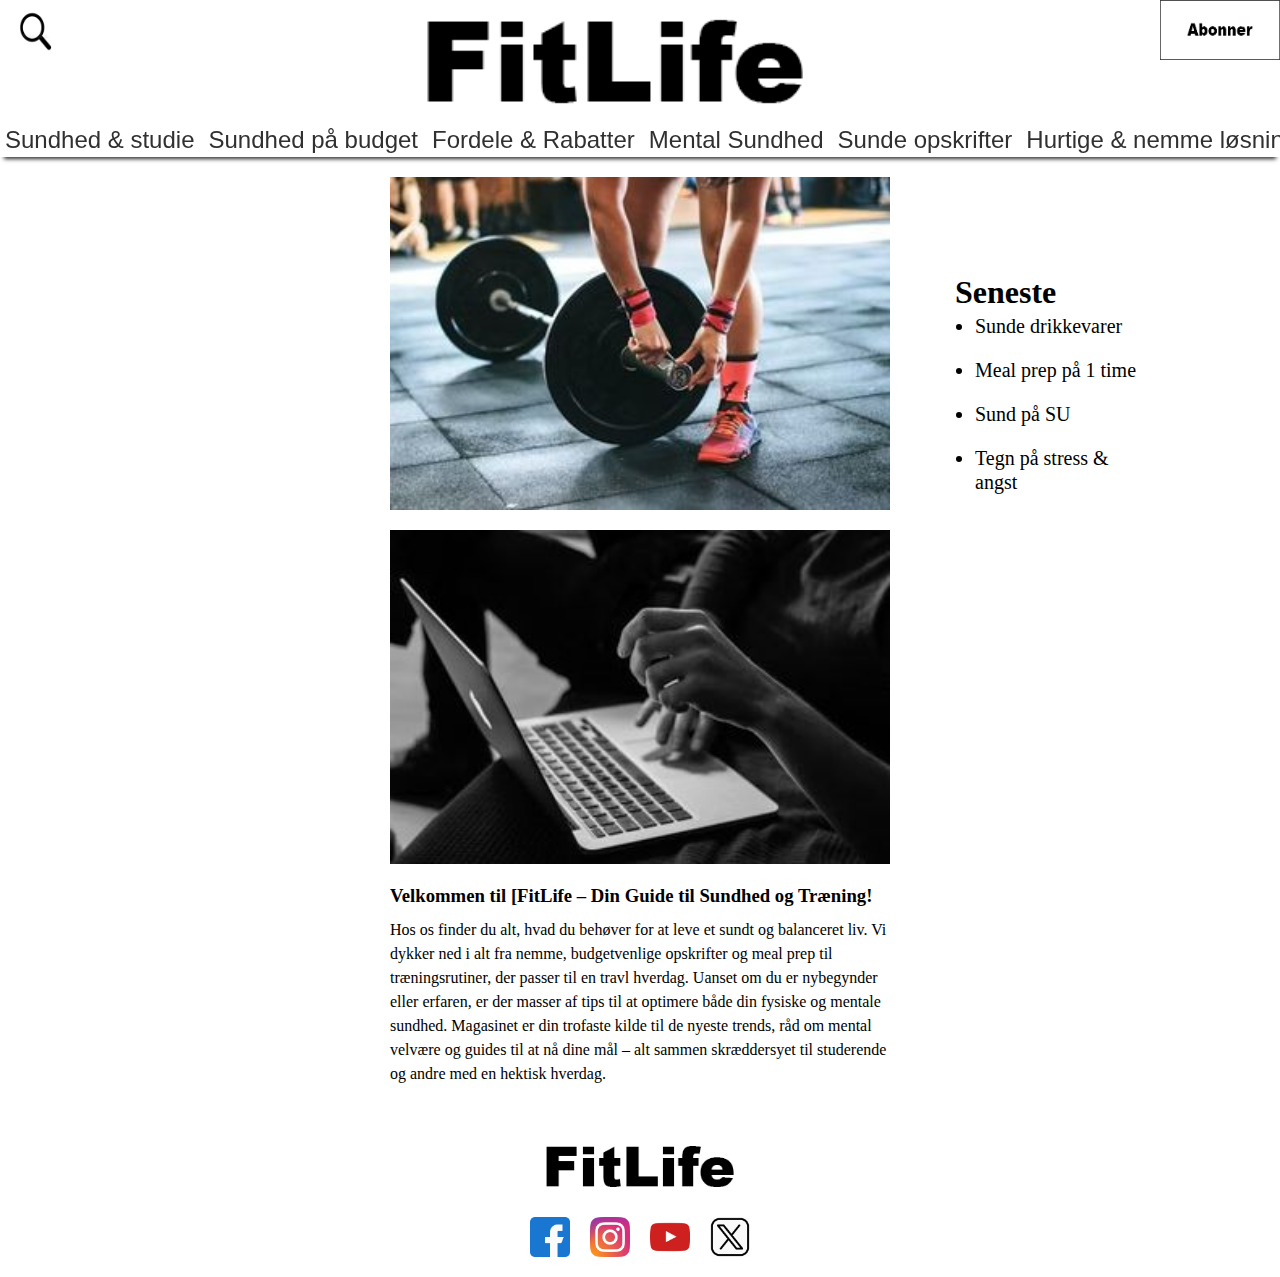
<file: index.html>
<!DOCTYPE html>
<html lang="en">
<head>
    <meta charset="UTF-8">
    <meta name="viewport" content="width=device-width, initial-scale=1.0">
    <title>Fitlife</title>
    <link rel="stylesheet" href="css/style.css">
</head>
<body>
    <header>
        <article class="header-container">
<img src="img/searchbar.png" alt="searchbar-billede" class="searchbar">
<img src="img/fitlife-rigtig.png" alt="logo-billede" class="fitlife-logo">
<img src="img/abonner.png" alt="logo-abonner" class="abonner">
        </article>
    </header>
    <nav class="navbar">
        <article class="container">
            <ul>
                <li><a href="#">Sundhed & studie</a>
                    <article class="dropdown-content">
                        <ul>
                            <li><a href="#">Priotering af sundhed i en travl hverdag</a></li>
                            <li><a href="#">Hvordan motion kan forbedre din studiekvalitet</a></li>
                            <li><a href="#">Sunde snacks til studerende</a></li>
                            <li><a href="#">Hvordan søvn kan forbedre dit studie</a></li>
                            <li><a href="#">Studieteknikker til at reducere stress</a></li>
                        </ul>
                    </article>
                </li>
                <li><a href="#">Sundhed på budget</a>
                    <article class="dropdown-content">
                        <ul>
                            <li><a href="#">Gratis træning</a></li>
                            <li><a href="#">Budgetvenlig madplan</a></li>
                            <li><a href="#">Sunde fødevarer på budget</a></li>
                            <li><a href="#">Sund på SU</a></li>
                            <li><a href="#">Billigt udstyr til hjemmetræning</a></li>
                        </ul>
                    </article>
                </li>
                <li><a href="#">Fordele & Rabatter</a>
                    <article class="dropdown-content">
                        <ul>
                            <li><a href="#">Fordelsprogrammer</a></li>
                            <li><a href="#">Spar penge på personlig træner</a></li>
                            <li><a href="#">Medlemsrabatter til fitnesscentre</a></li>
                            <li><a href="#">Tilbud på måltidskasser</a></li>
                            <li><a href="#">Rabat på gruppetræning</a></li>
                        </ul>
                    </article>
                </li>
                <li><a href="#">Mental Sundhed</a>
                    <article class="dropdown-content">
                        <ul>
                            <li><a href="#">Sunde vaner for dit mentale helbred</a></li>
                            <li><a href="#">Fødevarer der forbedre dit humør</a></li>
                            <li><a href="#">Tegn på stress & angst</a></li>
                            <li><a href="#">Tips til bedre søvn</a></li>
                            <li><a href="#">Fysisk aktivitet som mental helbredelse</a></li>
                        </ul>
                    </article>
                </li>
                <li><a href="#">Sunde opskrifter</a>
                    <article class="dropdown-content">
                        <ul>
                            <li><a href="/drikkevarer.html">Sunde drikkevarer</a></li>
                            <li><a href="#">Bageopskrifter</a></li>
                            <li><a href="#">Sunde frokostmuligheder</a></li>
                            <li><a href="#">Sund morgenmad</a></li>
                        </ul>
                    </article>
                </li>
                <li><a href="#">Hurtige & nemme løsninger</a>
                    <article class="dropdown-content">
                        <ul>
                            <li><a href="#">Afstress på få minutter</a></li>
                            <li><a href="#">Spar tid i fitnesscentret</a></li>
                            <li><a href="/mealprep.html">Mealprep på 1 time</a></li>
                            <li><a href="#">Sunde måltider på 10 minutter</a></li>
                            <li><a href="#">5 minutter træningsrutiner</a></li>
                            <li><a href="#">Opskrifter som alle kan lave</a></li>
                        </ul>
                    </article>
                </li>
                <li><a href="#">Træningsøvelser</a>
                    <article class="dropdown-content">
                        <ul>
                            <li><a href="#">Bedste øvelser til benene</a></li>
                            <li><a href="#">Konditionstræning</a></li>
                            <li><a href="#">Effektive helkropsøvelser</a></li>
                            <li><a href="#">Udstrækning og restituion</a></li>
                            <li><a href="#">Træningsøvelser for begyndere</a></li>
                            <li><a href="#">Smidighed & fleksibilitet</a></li>
                        </ul>
                    </article>
                </li>
                <li><a href="#">Kontakt</a>
                    <article class="dropdown-content">
                        <ul>
                            <li><a href="#">Kontakt os</a></li>
                        </ul>
                    </article>
                </li>
            </ul>
        </article>
    </nav>
    
   
<main>
    
    <img src="img/træning-forside.jpg" class="forside-billede" alt="Forside Billede">

    <article class="seneste">
        <h2>Seneste</h2>
        <ul>
            <li><a href="drikkevarer.html">Sunde drikkevarer</a></li>
            <li><a href="mealprep.html">Meal prep på 1 time</a></li>
            <li><a href="#">Sund på SU</a></li>
            <li><a href="#">Tegn på stress & angst</a></li>
        </ul>
    </article>


<img src="img/studerer-sorthvid.jpg" class="forside-billede" alt="bærbar-billede">
<article class="text-container">
    <h3>Velkommen til [FitLife – Din Guide til Sundhed og Træning!</h3>
    <p>
        Hos os finder du alt, hvad du behøver for at leve et sundt og balanceret liv. Vi dykker ned i alt fra nemme,
        budgetvenlige opskrifter og meal prep til træningsrutiner, der passer til en travl hverdag. Uanset om du er nybegynder
        eller erfaren, er der masser af tips til at optimere både din fysiske og mentale sundhed. Magasinet er din trofaste
        kilde til de nyeste trends, råd om mental velvære og guides til at nå dine mål – alt sammen skræddersyet til studerende
        og andre med en hektisk hverdag.
    </p>
</article>

    
</main>

<footer>
    <article class="footer-container">
        <img src="img/fitlife-rigtig.png" alt="Fitlife logo" class="fitlife-logo-footer">
        <article class="footer-social-icons">
            <img src="img/facebook-logo.gif" alt="facebook logo" class="facebook-logo">
            <img src="img/instagram-logo.gif" alt="instagram logo" class="instagram-logo">
            <img src="img/youtube-logo.gif" alt="youtube logo" class="youtube-logo">
            <img src="img/twitter-logo.gif" alt="twitter logo" class="twitter-logo">
        </article>
    </article>
</footer>
</body>
</html>
</file>
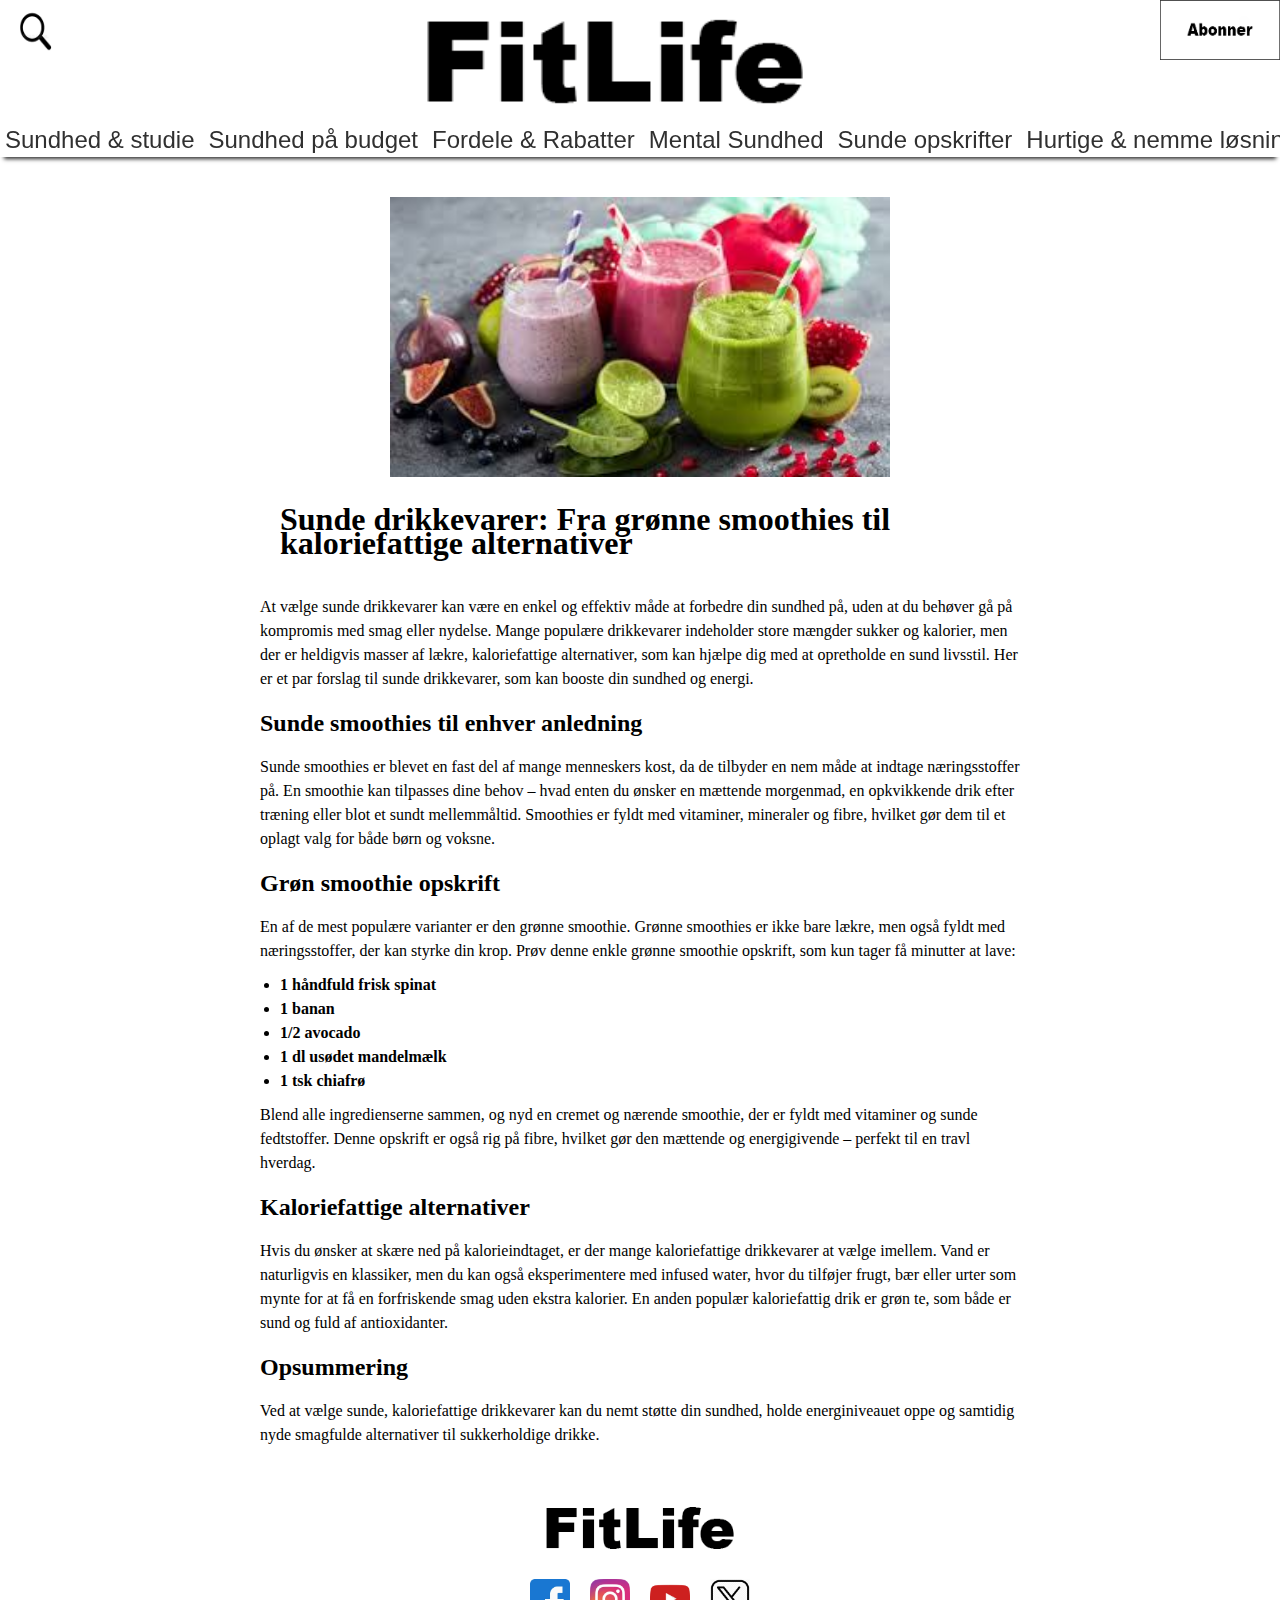
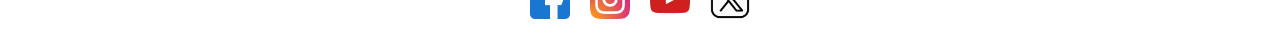
<file: drikkevarer.html>
<!DOCTYPE html>
<html lang="en">
<head>
    <meta charset="UTF-8">
    <meta name="viewport" content="width=device-width, initial-scale=1.0">
    <title>Sunde drikkevarer</title>
    <link rel="stylesheet" href="/css/style.css">
</head>
<body>
<header>
    <article class="header-container">
        <img src="/img/searchbar.png" alt="searchbar-billede" class="searchbar">
        <img src="/img/fitlife-rigtig.png" alt="logo-billede" class="fitlife-logo">
        <img src="/img/abonner.png" alt="logo-abonner" class="abonner">
                </article>
</header>
            <nav class="navbar">
                <article class="container">
                    <ul>
                        <li><a href="#">Sundhed & studie</a>
                            <article class="dropdown-content">
                                <ul>
                                    <li><a href="#">Priotering af sundhed i en travl hverdag</a></li>
                                    <li><a href="#">Hvordan motion kan forbedre din studiekvalitet</a></li>
                                    <li><a href="#">Sunde snacks til studerende</a></li>
                                    <li><a href="#">Hvordan søvn kan forbedre dit studie</a></li>
                                    <li><a href="#">Studieteknikker til at reducere stress</a></li>
                                </ul>
                            </article>
                        </li>
                        <li><a href="#">Sundhed på budget</a>
                            <article class="dropdown-content">
                                <ul>
                                    <li><a href="#">Gratis træning</a></li>
                                    <li><a href="#">Budgetvenlig madplan</a></li>
                                    <li><a href="#">Sunde fødevarer på budget</a></li>
                                    <li><a href="#">Sund på SU</a></li>
                                    <li><a href="#">Billigt udstyr til hjemmetræning</a></li>
                                </ul>
                            </article>
                        </li>
                        <li><a href="#">Fordele & Rabatter</a>
                            <article class="dropdown-content">
                                <ul>
                                    <li><a href="#">Fordelsprogrammer</a></li>
                                    <li><a href="#">Spar penge på personlig træner</a></li>
                                    <li><a href="#">Medlemsrabatter til fitnesscentre</a></li>
                                    <li><a href="#">Tilbud på måltidskasser</a></li>
                                    <li><a href="#">Rabat på gruppetræning</a></li>
                                </ul>
                            </article>
                        </li>
                        <li><a href="#">Mental Sundhed</a>
                            <article class="dropdown-content">
                                <ul>
                                    <li><a href="#">Sunde vaner for dit mentale helbred</a></li>
                                    <li><a href="#">Fødevarer der forbedre dit humør</a></li>
                                    <li><a href="#">Tegn på stress & angst</a></li>
                                    <li><a href="#">Tips til bedre søvn</a></li>
                                    <li><a href="#">Fysisk aktivitet som mental helbredelse</a></li>
                                </ul>
                            </article>
                        </li>
                        <li><a href="#">Sunde opskrifter</a>
                            <article class="dropdown-content">
                                <ul>
                                    <li><a href="drikkevarer.html">Sunde drikkevarer</a></li>
                                    <li><a href="#">Bageopskrifter</a></li>
                                    <li><a href="#">Sunde frokostmuligheder</a></li>
                                    <li><a href="#">Sund morgenmad</a></li>
                                </ul>
                            </article>
                        </li>
                        <li><a href="#">Hurtige & nemme løsninger</a>
                            <article class="dropdown-content">
                                <ul>
                                    <li><a href="#">Afstress på få minutter</a></li>
                                    <li><a href="#">Spar tid i fitnesscentret</a></li>
                                    <li><a href="/mealprep.html">Mealprep på 1 time</a></li>
                                    <li><a href="#">Sunde måltider på 10 minutter</a></li>
                                    <li><a href="#">5 minutter træningsrutiner</a></li>
                                    <li><a href="#">Opskrifter som alle kan lave</a></li>
                                </ul>
                            </article>
                        </li>
                        <li><a href="#">Træningsøvelser</a>
                            <article class="dropdown-content">
                                <ul>
                                    <li><a href="#">Bedste øvelser til benene</a></li>
                                    <li><a href="#">Konditionstræning</a></li>
                                    <li><a href="#">Effektive helkropsøvelser</a></li>
                                    <li><a href="#">Udstrækning og restituion</a></li>
                                    <li><a href="#">Træningsøvelser for begyndere</a></li>
                                    <li><a href="#">Smidighed & fleksibilitet</a></li>
                                </ul>
                            </article>
                        </li>
                        <li><a href="#">Kontakt</a>
                            <article class="dropdown-content">
                                <ul>
                                    <li><a href="#">Kontakt os</a></li>
                                </ul>
                            </article>
                        </li>
                    </ul>
                </article>
            </nav>

        <main>
            <article class="content-container">
                <section class="image-section">
                    <img src="/img/smoothie.png" alt="Billede af forskellige smoothies" class="smoothie">
                </section>
            
                
                <section class="intro-section">
                    <h1>Sunde drikkevarer: Fra grønne smoothies til kaloriefattige alternativer</h1>
                    <p>At vælge sunde drikkevarer kan være en enkel og effektiv måde at forbedre din sundhed på, uden at du behøver gå på kompromis med smag eller nydelse. Mange populære drikkevarer indeholder store mængder sukker og kalorier, men der er heldigvis masser af lækre, kaloriefattige alternativer, som kan hjælpe dig med at opretholde en sund livsstil. Her er et par forslag til sunde drikkevarer, som kan booste din sundhed og energi.</p>
                </section>
            
                
                <section class="smoothies-section">
                    <h2>Sunde smoothies til enhver anledning</h2>
                    <p>Sunde smoothies er blevet en fast del af mange menneskers kost, da de tilbyder en nem måde at indtage næringsstoffer på. En smoothie kan tilpasses dine behov – hvad enten du ønsker en mættende morgenmad, en opkvikkende drik efter træning eller blot et sundt mellemmåltid. Smoothies er fyldt med vitaminer, mineraler og fibre, hvilket gør dem til et oplagt valg for både børn og voksne.</p>
                </section>
            
                
                <section class="recipe-section">
                    <h2>Grøn smoothie opskrift</h2>
                    <p>En af de mest populære varianter er den grønne smoothie. Grønne smoothies er ikke bare lækre, men også fyldt med næringsstoffer, der kan styrke din krop. Prøv denne enkle grønne smoothie opskrift, som kun tager få minutter at lave:</p>
                    
                    <ul>
                        <li><strong>1 håndfuld frisk spinat</strong></li>
                        <li><strong>1 banan</strong></li>
                        <li><strong>1/2 avocado</strong></li>
                        <li><strong>1 dl usødet mandelmælk</strong></li>
                        <li><strong>1 tsk chiafrø</strong></li>
                    </ul>
                    
                    <p>Blend alle ingredienserne sammen, og nyd en cremet og nærende smoothie, der er fyldt med vitaminer og sunde fedtstoffer. Denne opskrift er også rig på fibre, hvilket gør den mættende og energigivende – perfekt til en travl hverdag.</p>
                </section>
            
               
                <section class="low-cal-section">
                    <h2>Kaloriefattige alternativer</h2>
                    <p>Hvis du ønsker at skære ned på kalorieindtaget, er der mange kaloriefattige drikkevarer at vælge imellem. Vand er naturligvis en klassiker, men du kan også eksperimentere med infused water, hvor du tilføjer frugt, bær eller urter som mynte for at få en forfriskende smag uden ekstra kalorier. En anden populær kaloriefattig drik er grøn te, som både er sund og fuld af antioxidanter.</p>
                </section>
            
               
                <section class="conclusion-section">
                    <h2>Opsummering</h2>
                    <p>Ved at vælge sunde, kaloriefattige drikkevarer kan du nemt støtte din sundhed, holde energiniveauet oppe og samtidig nyde smagfulde alternativer til sukkerholdige drikke.</p>
                </section>
            </article>
        </main>
            

            <footer>
                <article class="footer-container">
                    <img src="/img/fitlife-rigtig.png" alt="Fitlife logo" class="fitlife-logo-footer">
                    <article class="footer-social-icons">
                        <img src="/img/facebook-logo.gif" alt="facebook logo" class="facebook-logo">
                        <img src="/img/instagram-logo.gif" alt="instagram logo" class="instagram-logo">
                        <img src="/img/youtube-logo.gif" alt="youtube logo" class="youtube-logo">
                        <img src="/img/twitter-logo.gif" alt="twitter logo" class="twitter-logo">
                    </article>
                </article>
            </footer>
</body>
</html>
</file>
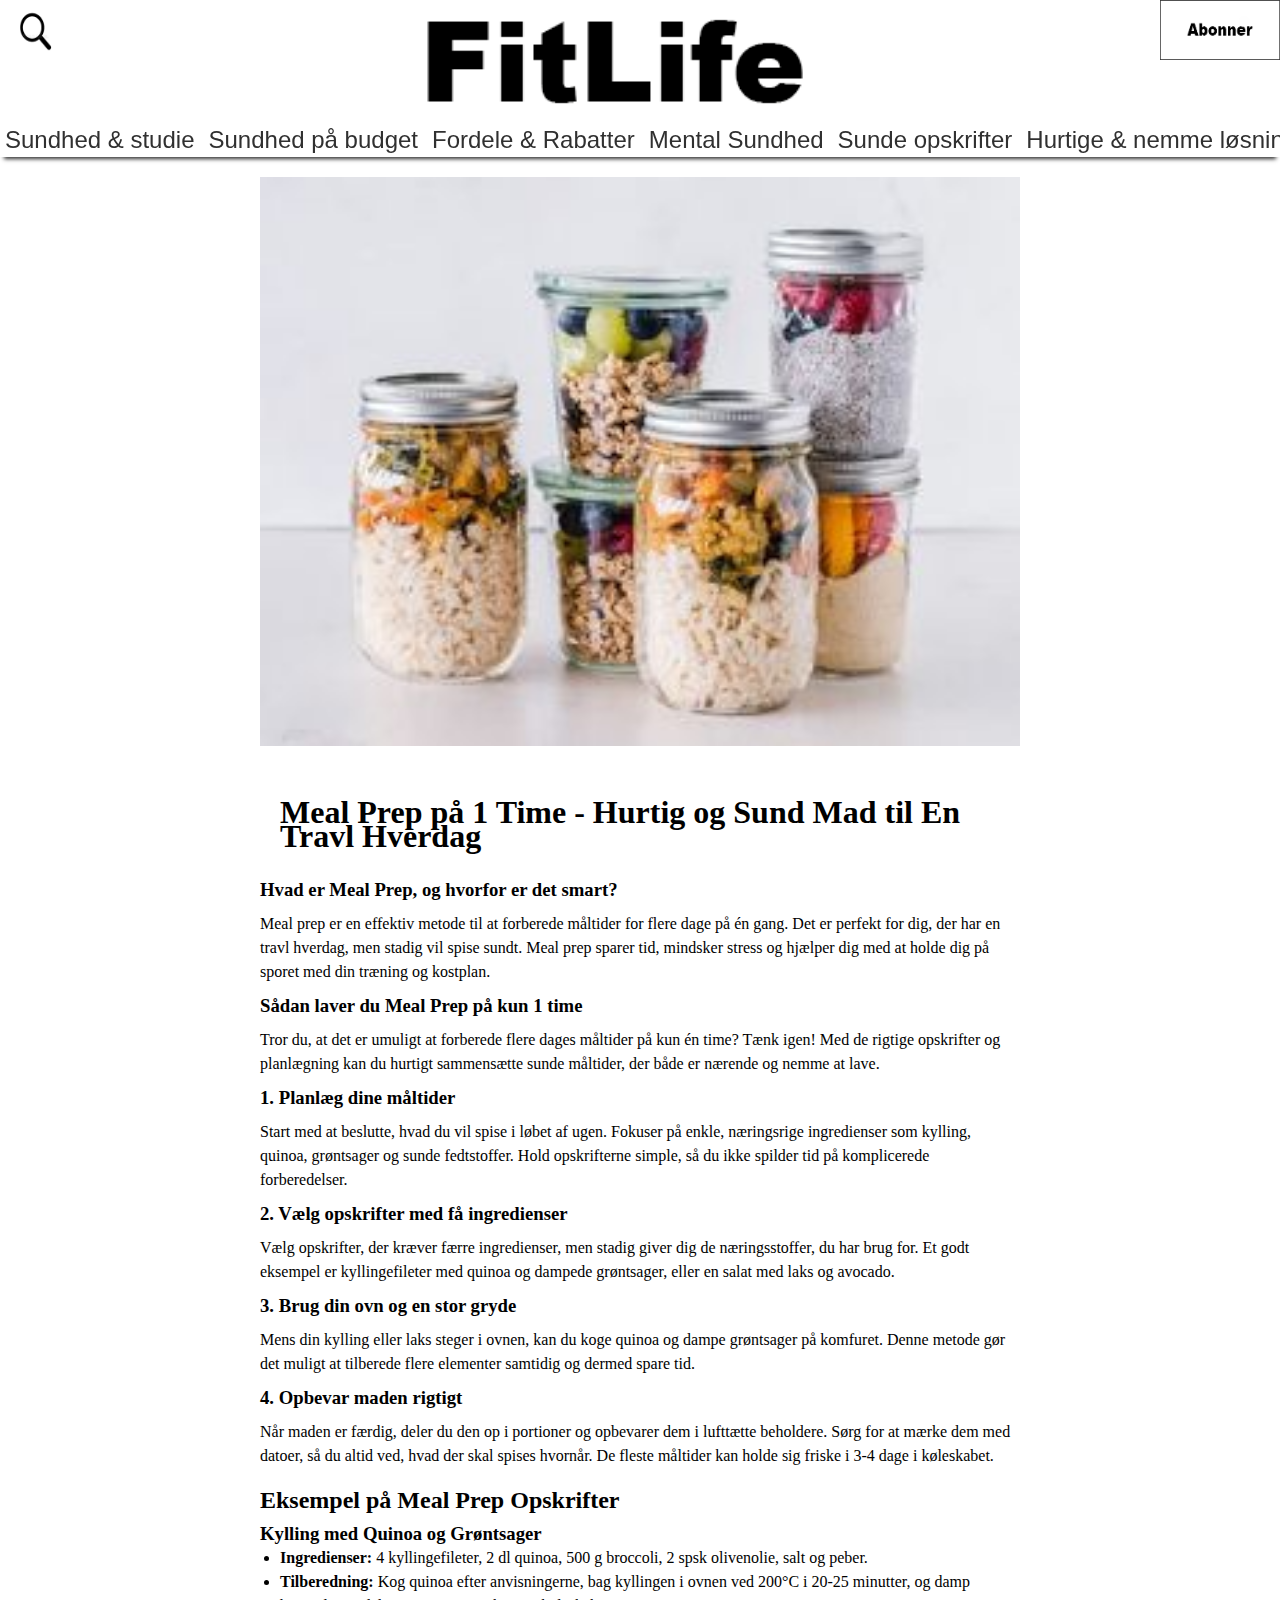
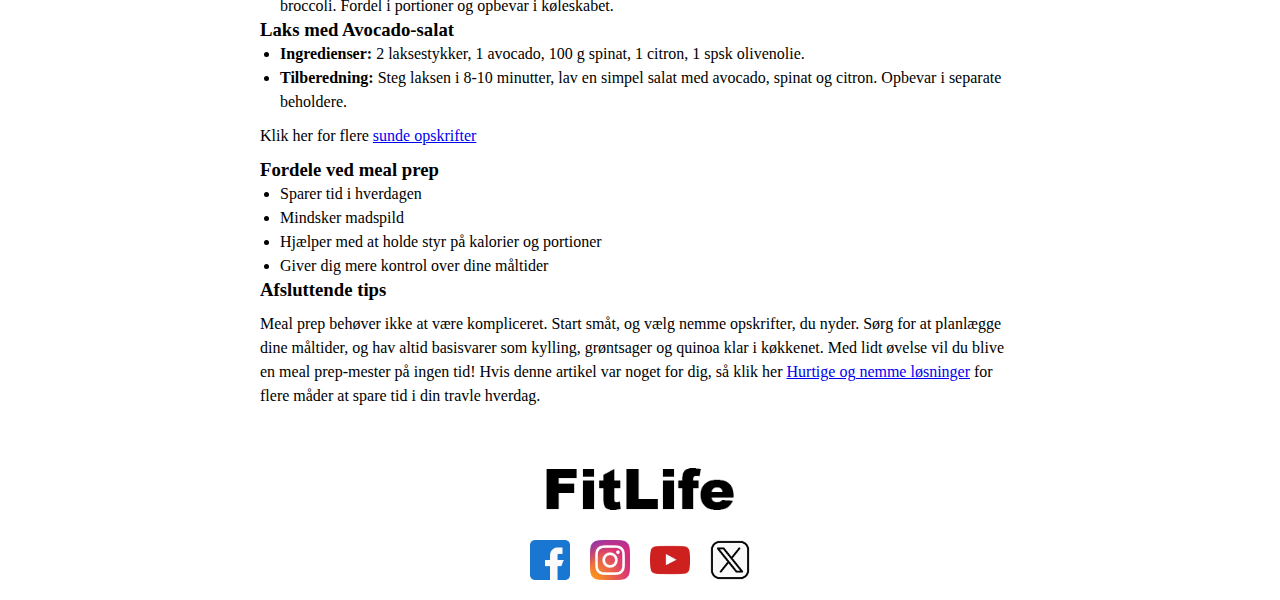
<file: mealprep.html>
<!DOCTYPE html>
<html lang="en">
<head>
    <meta charset="UTF-8">
    <meta name="viewport" content="width=device-width, initial-scale=1.0">
    <title>Mealprep på 1 time</title>
    <link rel="stylesheet" href="/css/style.css">
</head>
<header>
    <article class="header-container">
        <img src="/img/searchbar.png" alt="searchbar-billede" class="searchbar">
        <img src="/img/fitlife-rigtig.png" alt="logo-billede" class="fitlife-logo">
        <img src="/img/abonner.png" alt="logo-abonner" class="abonner">
                </article>
</header>
            <nav class="navbar">
                <article class="container">
                    <ul>
                        <li><a href="#">Sundhed & studie</a>
                            <article class="dropdown-content">
                                <ul>
                                    <li><a href="#">Priotering af sundhed i en travl hverdag</a></li>
                                    <li><a href="#">Hvordan motion kan forbedre din studiekvalitet</a></li>
                                    <li><a href="#">Sunde snacks til studerende</a></li>
                                    <li><a href="#">Hvordan søvn kan forbedre dit studie</a></li>
                                    <li><a href="#">Studieteknikker til at reducere stress</a></li>
                                </ul>
                            </article>
                        </li>
                        <li><a href="#">Sundhed på budget</a>
                            <article class="dropdown-content">
                                <ul>
                                    <li><a href="#">Gratis træning</a></li>
                                    <li><a href="#">Budgetvenlig madplan</a></li>
                                    <li><a href="#">Sunde fødevarer på budget</a></li>
                                    <li><a href="#">Sund på SU</a></li>
                                    <li><a href="#">Billigt udstyr til hjemmetræning</a></li>
                                </ul>
                            </article>
                        </li>
                        <li><a href="#">Fordele & Rabatter</a>
                            <article class="dropdown-content">
                                <ul>
                                    <li><a href="#">Fordelsprogrammer</a></li>
                                    <li><a href="#">Spar penge på personlig træner</a></li>
                                    <li><a href="#">Medlemsrabatter til fitnesscentre</a></li>
                                    <li><a href="#">Tilbud på måltidskasser</a></li>
                                    <li><a href="#">Rabat på gruppetræning</a></li>
                                </ul>
                            </article>
                        </li>
                        <li><a href="#">Mental Sundhed</a>
                            <article class="dropdown-content">
                                <ul>
                                    <li><a href="#">Sunde vaner for dit mentale helbred</a></li>
                                    <li><a href="#">Fødevarer der forbedre dit humør</a></li>
                                    <li><a href="#">Tegn på stress & angst</a></li>
                                    <li><a href="#">Tips til bedre søvn</a></li>
                                    <li><a href="#">Fysisk aktivitet som mental helbredelse</a></li>
                                </ul>
                            </article>
                        </li>
                        <li><a href="#">Sunde opskrifter</a>
                            <article class="dropdown-content">
                                <ul>
                                    <li><a href="drikkevarer.html">Sunde drikkevarer</a></li>
                                    <li><a href="#">Bageopskrifter</a></li>
                                    <li><a href="#">Sunde frokostmuligheder</a></li>
                                    <li><a href="#">Sund morgenmad</a></li>
                                </ul>
                            </article>
                        </li>
                        <li><a href="#">Hurtige & nemme løsninger</a>
                            <article class="dropdown-content">
                                <ul>
                                    <li><a href="#">Afstress på få minutter</a></li>
                                    <li><a href="#">Spar tid i fitnesscentret</a></li>
                                    <li><a href="/mealprep.html">Mealprep på 1 time</a></li>
                                    <li><a href="#">Sunde måltider på 10 minutter</a></li>
                                    <li><a href="#">5 minutter træningsrutiner</a></li>
                                    <li><a href="#">Opskrifter som alle kan lave</a></li>
                                </ul>
                            </article>
                        </li>
                        <li><a href="#">Træningsøvelser</a>
                            <article class="dropdown-content">
                                <ul>
                                    <li><a href="#">Bedste øvelser til benene</a></li>
                                    <li><a href="#">Konditionstræning</a></li>
                                    <li><a href="#">Effektive helkropsøvelser</a></li>
                                    <li><a href="#">Udstrækning og restituion</a></li>
                                    <li><a href="#">Træningsøvelser for begyndere</a></li>
                                    <li><a href="#">Smidighed & fleksibilitet</a></li>
                                </ul>
                            </article>
                        </li>
                        <li><a href="#">Kontakt</a>
                            <article class="dropdown-content">
                                <ul>
                                    <li><a href="#">Kontakt os</a></li>
                                </ul>
                            </article>
                        </li>
                    </ul>
                </article>
            </nav>

            <main class="content-container">
                <section class="image-section">
                    <img src="/img/mealprep.jpg" alt="Billede af færdiglavet mealprep" class="mealprep-image">
                </section>
            
                <section class="intro-section">
                    <h1>Meal Prep på 1 Time - Hurtig og Sund Mad til En Travl Hverdag</h1>
                    <h3>Hvad er Meal Prep, og hvorfor er det smart?</h3>
                    <p>Meal prep er en effektiv metode til at forberede måltider for flere dage på én gang. Det er perfekt for dig, der har en travl hverdag, men stadig vil spise sundt. Meal prep sparer tid, mindsker stress og hjælper dig med at holde dig på sporet med din træning og kostplan.</p>
                </section>
            
                <section class="preparation-section">
                    <h3>Sådan laver du Meal Prep på kun 1 time</h3>
                    <p>Tror du, at det er umuligt at forberede flere dages måltider på kun én time? Tænk igen! Med de rigtige opskrifter og planlægning kan du hurtigt sammensætte sunde måltider, der både er nærende og nemme at lave.</p>
            
                    <h3>1. Planlæg dine måltider</h3>
                    <p>Start med at beslutte, hvad du vil spise i løbet af ugen. Fokuser på enkle, næringsrige ingredienser som kylling, quinoa, grøntsager og sunde fedtstoffer. Hold opskrifterne simple, så du ikke spilder tid på komplicerede forberedelser.</p>
            
                    <h3>2. Vælg opskrifter med få ingredienser</h3>
                    <p>Vælg opskrifter, der kræver færre ingredienser, men stadig giver dig de næringsstoffer, du har brug for. Et godt eksempel er kyllingefileter med quinoa og dampede grøntsager, eller en salat med laks og avocado.</p>
            
                    <h3>3. Brug din ovn og en stor gryde</h3>
                    <p>Mens din kylling eller laks steger i ovnen, kan du koge quinoa og dampe grøntsager på komfuret. Denne metode gør det muligt at tilberede flere elementer samtidig og dermed spare tid.</p>
            
                    <h3>4. Opbevar maden rigtigt</h3>
                    <p>Når maden er færdig, deler du den op i portioner og opbevarer dem i lufttætte beholdere. Sørg for at mærke dem med datoer, så du altid ved, hvad der skal spises hvornår. De fleste måltider kan holde sig friske i 3-4 dage i køleskabet.</p>
                </section>
            
                <section class="recipe-section">
                    <h2>Eksempel på Meal Prep Opskrifter</h2>
                    
                    <h3>Kylling med Quinoa og Grøntsager</h3>
                    <ul>
                        <li><strong>Ingredienser:</strong> 4 kyllingefileter, 2 dl quinoa, 500 g broccoli, 2 spsk olivenolie, salt og peber.</li>
                        <li><strong>Tilberedning:</strong> Kog quinoa efter anvisningerne, bag kyllingen i ovnen ved 200°C i 20-25 minutter, og damp broccoli. Fordel i portioner og opbevar i køleskabet.</li>
                    </ul>
            
                    <h3>Laks med Avocado-salat</h3>
                    <ul>
                        <li><strong>Ingredienser:</strong> 2 laksestykker, 1 avocado, 100 g spinat, 1 citron, 1 spsk olivenolie.</li>
                        <li><strong>Tilberedning:</strong> Steg laksen i 8-10 minutter, lav en simpel salat med avocado, spinat og citron. Opbevar i separate beholdere.</li>
                    </ul>
            
                    <p>Klik her for flere <a href="#">sunde opskrifter</a></p>
                </section>
            
                <section class="benefits-section">
                    <h3>Fordele ved meal prep</h3>
                    <ul>
                        <li>Sparer tid i hverdagen</li>
                        <li>Mindsker madspild</li>
                        <li>Hjælper med at holde styr på kalorier og portioner</li>
                        <li>Giver dig mere kontrol over dine måltider</li>
                    </ul>
                </section>
            
                <section class="tips-section">
                    <h3>Afsluttende tips</h3>
                    <p>Meal prep behøver ikke at være kompliceret. Start småt, og vælg nemme opskrifter, du nyder. Sørg for at planlægge dine måltider, og hav altid basisvarer som kylling, grøntsager og quinoa klar i køkkenet. Med lidt øvelse vil du blive en meal prep-mester på ingen tid! Hvis denne artikel var noget for dig, så klik her <a href="#">Hurtige og nemme løsninger</a> for flere måder at spare tid i din travle hverdag.</p>
                </section>
            </main>
            

            <footer>
                <article class="footer-container">
                    <img src="/img/fitlife-rigtig.png" alt="Fitlife logo" class="fitlife-logo-footer">
                    <article class="footer-social-icons">
                        <img src="/img/facebook-logo.gif" alt="facebook logo" class="facebook-logo">
                        <img src="/img/instagram-logo.gif" alt="instagram logo" class="instagram-logo">
                        <img src="/img/youtube-logo.gif" alt="youtube logo" class="youtube-logo">
                        <img src="/img/twitter-logo.gif" alt="twitter logo" class="twitter-logo">
                    </article>
                </article>
            </footer>
</body>
</html>
</file>
<file: css/style.css>
* {
margin: 0;
padding: 0;
box-sizing: border-box;
}

/* Header */
header {
    background-color: white;
}


.header-container {
    justify-content: space-between;
    display: flex;
}



/* Billeder i header */
.searchbar {
    width: 70px;
    height: 70px;
    
}

.fitlife-logo {
    width: 400px;
    
}

.abonner {
    width: 120px;
    height: 60px;
    
}


nav {
    background: white;
    position: sticky;
    top: 0;
    z-index: 1;
    box-shadow: 0px 6px 4px -4px rgb(48, 48, 48);
}


nav ul {
    margin: 0;
    padding: 0;
    text-align: center;
    white-space: nowrap;
}


nav li {
    font-size: 24px;
    display: inline-block;
    font-family: 'Franklin Gothic Medium', 'Arial Narrow', Arial, sans-serif;
    position: relative;
}

nav li a {
    padding: 5px 5px;
    display: inline-block;
    text-decoration: none;
    color: rgb(48, 48, 48);
}


.dropdown-content {
    position: absolute;
    display: none;
    min-width: 160px;
    background-color: white;
    box-shadow: 0px 8px 16px rgb(48, 48, 48);
    z-index: 1;
    padding: 0;
    border-radius: 5px;
}

nav li:hover > .dropdown-content {
    display: block;
}

.dropdown-content ul {
    list-style: none;
    padding: 0;
    margin: 0;
}

.dropdown-content li {
    display: block;
    text-align: left;
}

.dropdown-content li a {
    padding: 10px 15px;
    text-decoration: none;
    color: black;
    display: block;
    background-color: transparent;
}

.dropdown-content li a:hover {
    background-color:  rgb(194, 222, 236)
}



/* Forside */

.forside-billede {
    width: 500px;
    height: auto;
    display: block;
    margin: 20px auto;
}


.seneste {
    float: right;
    width: 200px; 
    margin-right: 125px; 
    margin-top: -260px; 

}


.text-container {
    max-width: 800px;
    margin: 20px auto; 
    text-align: justify;
    padding: 0 150px;
    line-height: 1.5rem;
}

/* Seneste tekst/liste */

.seneste h2 {
    font-size: 32px; 
    font-weight: bold; 
}

.seneste ul li {
    font-size: 20px; 
    margin-bottom: 20px; 
}

.seneste ul li a {
    text-decoration: none; 
    color: #000000; 
}


/* Drikkevare artikel */

.smoothie {
    width: 500px;
    height: auto;
    display: block;
    margin: 20px auto;
}

.content-container {
    max-width: 800px;  /* Indstil den maksimale bredde på indholdet */
    margin: 0 auto;    /* Centrerer containeren */
    padding: 0 20px;   /* Tilføjer indvendig afstand på venstre og højre */
}

h1, h2, p {
    text-align: left;  /* Justerer teksten til venstre for en mere ensartet margen */
    margin: 0;         /* Fjerner standard margen fra overskrifter og afsnit */
    padding: 10px 0;   /* Tilføjer en vertikal afstand mellem afsnit og overskrifter */
}

/* Gør det til en sektion */
.section {
    margin-bottom: 20px; /* Giver plads mellem sektionerne */
}


/* mealprep */

.content-container {
    max-width: 800px;  /* Maximum width for the content */
    margin: auto;    /* Center the container */
    padding: 20px;     /* Padding around the content */
}

.mealprep-image {
    width: 100%;       /* Make the image responsive */
    height: auto;      /* Maintain aspect ratio */
    margin-bottom: 20px; /* Space below the image */
}

h1, h2, h3, p {
    
    text-align: left;  /* Align text to the left for readability */
    line-height: 1.5rem;
}
    
h1 {
    margin: 20px; 
    margin-top: 20px; /* Add top margin for spacing */
    line-height: 1.5rem;
}

ul {
    
    margin-left: 20px; /* Indent the list items */
    line-height: 1.5rem;
}




/* Footer */ 

footer {
    background-color: white;
    padding: 0; 
    margin: 0; 
}

/* Styling for the footer container */
.footer-container {
    display: flex;
    flex-direction: column; /* Stack items vertically */
    align-items: center; /* Center align items horizontally */
    padding: 20px 0; /* Add vertical padding if needed, but ensure horizontal is 0 */
}

/* Styling for the Fitlife logo */
.fitlife-logo-footer {
    max-width: 200px;
    margin-bottom: 20px; /* Space between Fitlife logo and social media icons */
}

/* Container for the social media icons */
.footer-social-icons {
    display: flex; /* Align icons horizontally */
    justify-content: center; /* Center the icons in the container */
    margin: 0; /* Remove margin */
}

/* Styling for the social media icons */
.footer-social-icons img {
    display: block; /* Prevent extra space from line height */
    max-width: 40px; /* Set a consistent size for all social media icons */
    margin: 0 10px; /* Add horizontal spacing between icons */
}
</file>
